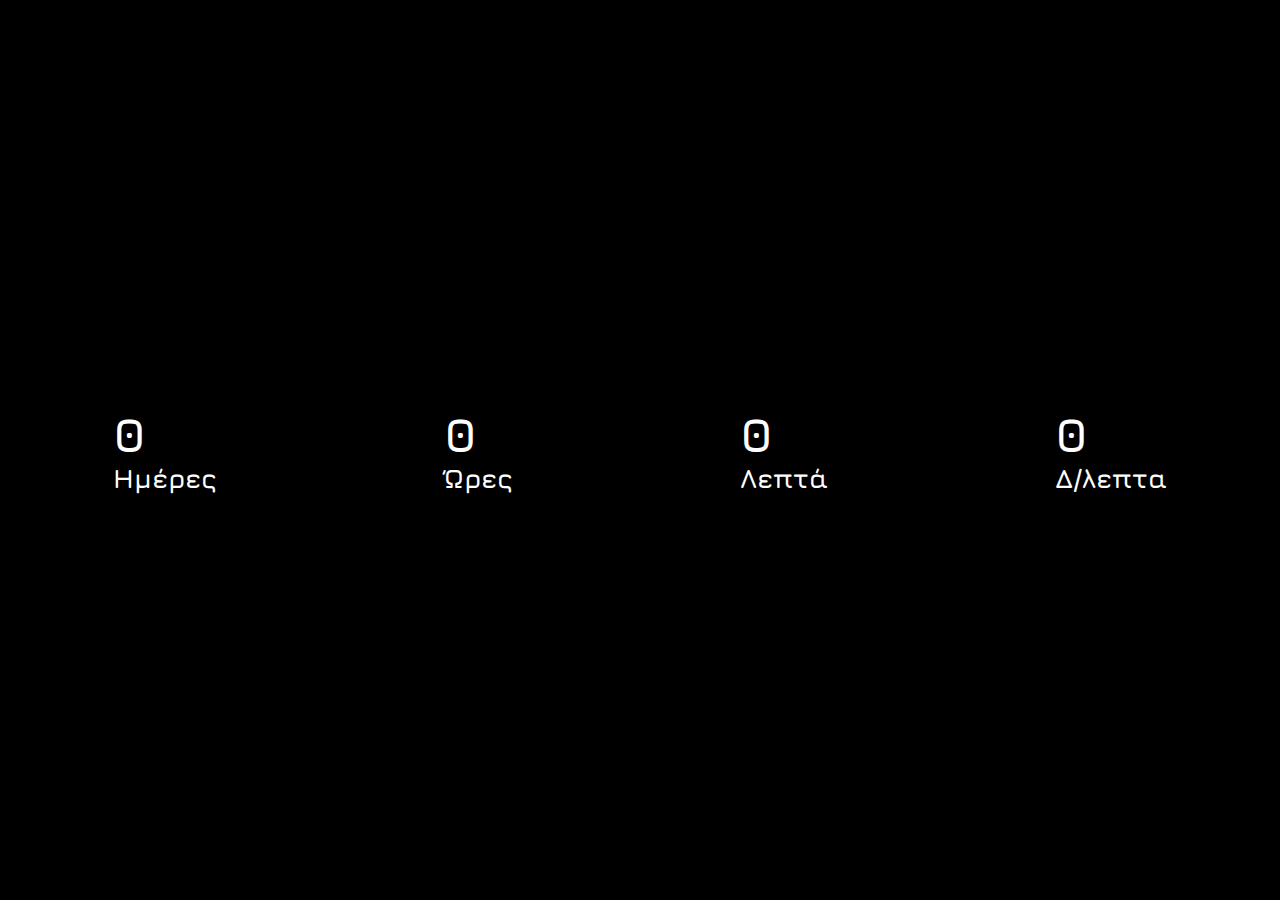
<file: index.html>
<!DOCTYPE html>
<html lang="en">
<head>
    <meta charset="UTF-8">
    <meta http-equiv="X-UA-Compatible" content="IE=edge">
    <meta name="viewport" content="width=device-width, initial-scale=1.0">
    <link rel="preconnect" href="https://fonts.gstatic.com">
    <link href="https://fonts.googleapis.com/css2?family=Dela+Gothic+One&family=Didact+Gothic&family=Jura:wght@500&display=swap" rel="stylesheet">
    <script src="https://cdnjs.cloudflare.com/ajax/libs/jquery/3.6.0/jquery.min.js" 
            integrity="sha512-894YE6QWD5I59HgZOGReFYm4dnWc1Qt5NtvYSaNcOP+u1T9qYdvdihz0PPSiiqn/+/3e7Jo4EaG7TubfWGUrMQ==" 
            crossorigin="anonymous">
    </script>
    <link rel="stylesheet" href="styles/styles.css">
    <script src="js/countdown.js"></script>
    <title>Document</title>
</head>
<body>
    <div class="countdown-container">
        <div class="days-container timer">
            <h2 class="days-counter counter">0</h2>
            <h5 class="days-label label">Ημέρες</h5>
        </div>
        <div class="hours-container timer">
            <h2 class="hours-counter counter">0</h2>
            <h5 class="hours-label label">Ώρες</h5>
        </div>
        <div class="minutes-container timer">
            <h2 class="minutes-counter counter">0</h2>
            <h5 class="minutes-label label">Λεπτά</h5>
        </div>
        <div class="seconds-container timer">
            <h2 class="seconds-counter counter">0</h2>
            <h5 class="seconds-label label">Δ/λεπτα</h5>
        </div>
    </div>

    <div class="gallery">
    </div>
</body>
</html>
</file>
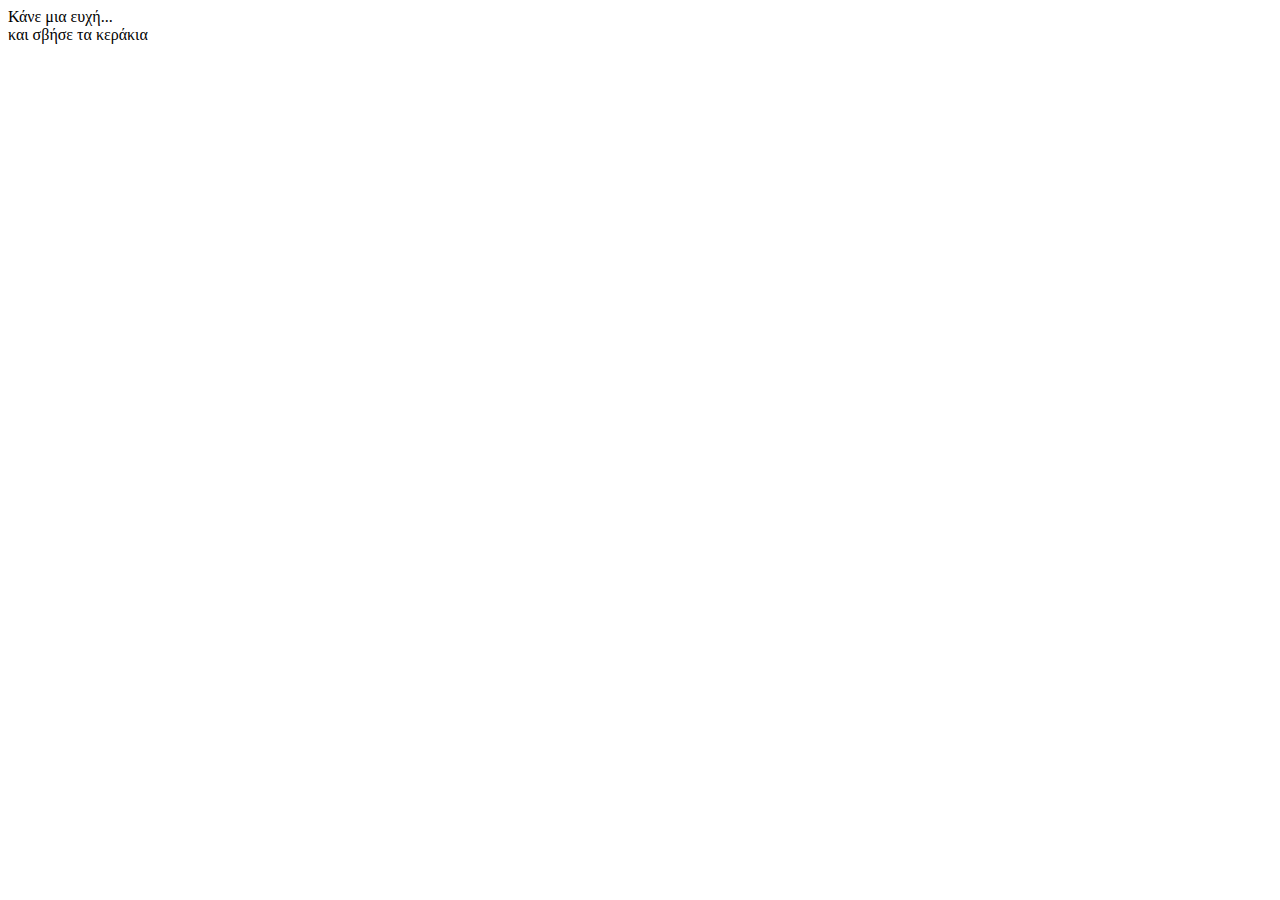
<file: cake.html>
<!DOCTYPE html>
<html lang="en">
<head>
    <meta charset="UTF-8">
    <meta http-equiv="X-UA-Compatible" content="IE=edge">
    <meta name="viewport" content="width=device-width, initial-scale=1.0">
    <link href="https://fonts.googleapis.com/css2?family=Dela+Gothic+One&family=Didact+Gothic&family=Jura:wght@500&display=swap" rel="stylesheet">
    <script src="https://cdnjs.cloudflare.com/ajax/libs/jquery/3.6.0/jquery.min.js" 
          integrity="sha512-894YE6QWD5I59HgZOGReFYm4dnWc1Qt5NtvYSaNcOP+u1T9qYdvdihz0PPSiiqn/+/3e7Jo4EaG7TubfWGUrMQ==" 
          crossorigin="anonymous">
    </script>
    <script src="js/cake.js"></script>
    <link rel="stylesheet" href="styles/cake.css">
    <title>Χρόνια πολλά πολλά</title>
</head>
<body>
    <div class="transition-bg"></div>
    <div class="all-darkness"></div>
    <div class="top-darkness"></div>
    <div class="left-darkness"></div>
    <div class="right-darkness"></div>
    <div class="bottom-darkness"></div>
    <div class="wrapper">
        <div class="hbday-container">
            <div class="hbday-img"></div>
        </div>
        <div class="task1">Κάνε μια ευχή...</div>
        <div class="cake-container">
            <div class="cake-img">

            </div>
        </div>
        <div class="task2">και σβήσε τα κεράκια</div>
    </div>
</body>
</html>
</file>
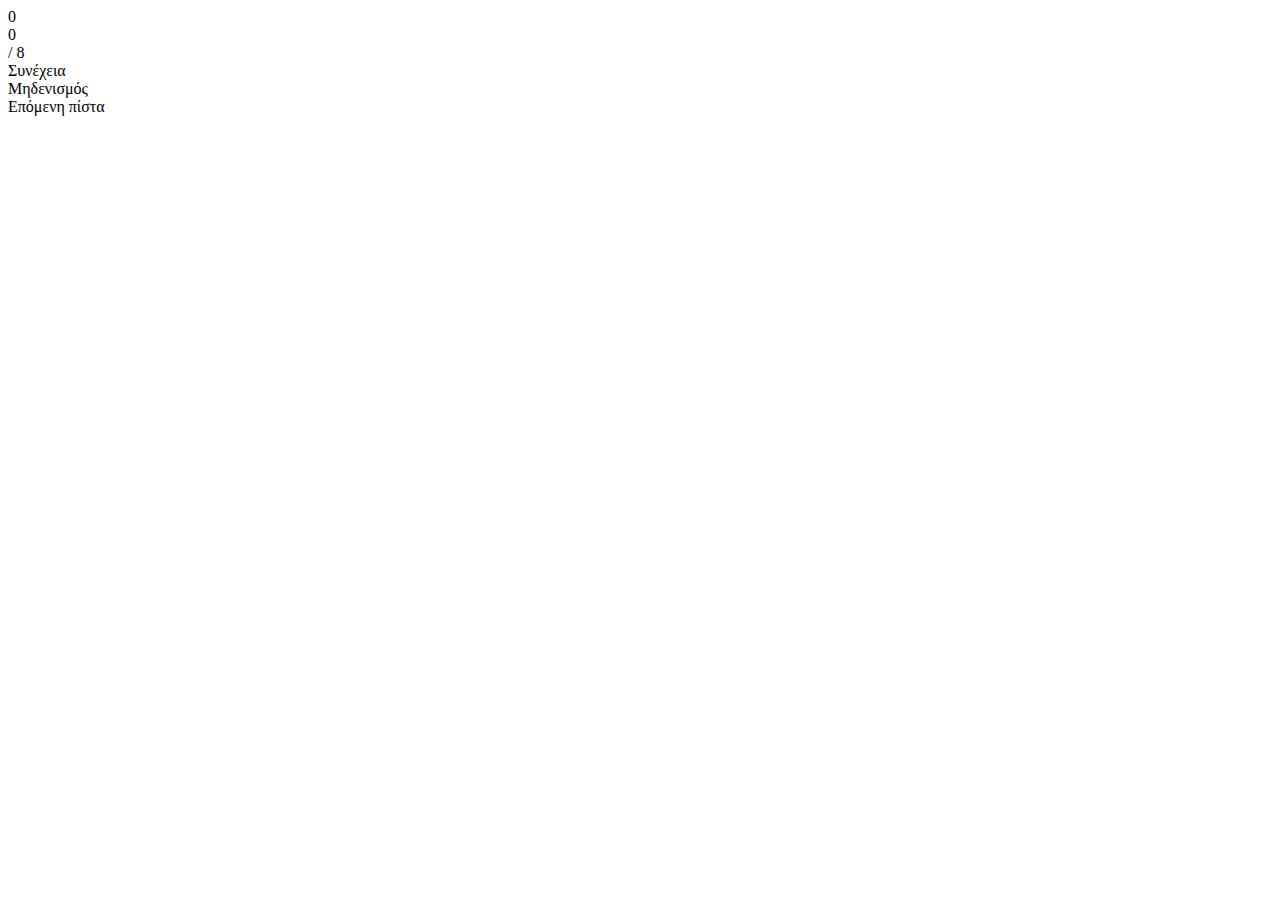
<file: game1.html>
<!DOCTYPE html>
<html lang="en">
<head>
    <meta charset="UTF-8">
    <meta http-equiv="X-UA-Compatible" content="IE=edge">
    <meta name="viewport" content="width=device-width, initial-scale=1.0">
    <link rel="preconnect" href="https://fonts.gstatic.com">
    <link href="https://fonts.googleapis.com/css2?family=Dela+Gothic+One&family=Didact+Gothic&family=Jura:wght@500&display=swap" rel="stylesheet">
    <script src="https://cdnjs.cloudflare.com/ajax/libs/jquery/3.6.0/jquery.min.js" 
          integrity="sha512-894YE6QWD5I59HgZOGReFYm4dnWc1Qt5NtvYSaNcOP+u1T9qYdvdihz0PPSiiqn/+/3e7Jo4EaG7TubfWGUrMQ==" 
          crossorigin="anonymous">
    </script>
    <script src="js/game1.js"></script>
    <link rel="stylesheet" href="styles/game1.css">
    <title>Spin!</title>
</head>
<body>
    <div class="content-container">
        <div class="score-field">
            <div class="score">0</div>
        </div>
        <div class="spinner">
            <div class="spin-stopper">
                <div class="button-pressed">
                </div><!-- hidden --> 
            </div>
            <div class="wheel">
            </div>        
        </div>
        <!-- hidden album container that takes up the whole screen so they can see the images inside. 
            Album will look like a gallery -->
        <div class="album-field">
            <div class="album"></div>
            <div class="progress">
                <div class="collected">0</div>
                <div class="total-photos">/ 8</div>
            </div>
        </div>

        <div class="image-popup">
            <div class="collected-img"></div>
        </div>
        
        <div class="album-popup">
            <div class="open-album">
                <div class="open-album-img"></div>
            </div>
            <div class="image-list-container">
            </div>
        </div>

        <div class="nxt-lvl-container">
            <div class="nxt-lvl"></div>
        </div>
    </div>

    <div class="continue-overlay">
        <div class="btn-container">
            <div class="cont-btn btn">Συνέχεια</div>
            <div class="rst-btn btn">Μηδενισμός</div>
            <div class="nxt-lvl-btn btn">Επόμενη πίστα</div>
        </div>
    </div>
</body>
</html>
</file>
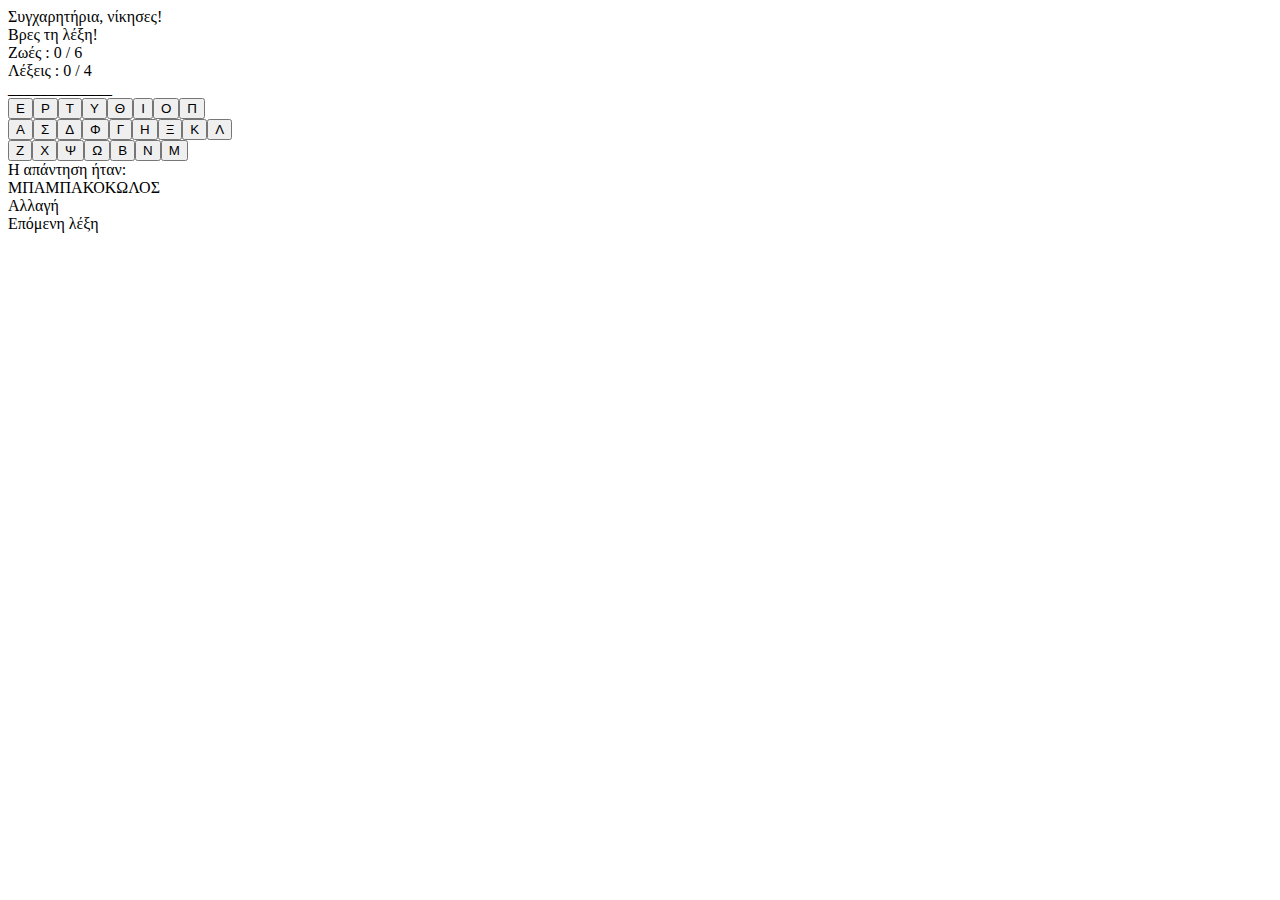
<file: game2.html>
<!DOCTYPE html>
<html lang="en">
<head>
    <meta charset="UTF-8">
    <meta http-equiv="X-UA-Compatible" content="IE=edge">
    <meta name="viewport" content="width=device-width, initial-scale=1.0">
    <link rel="preconnect" href="https://fonts.gstatic.com">
    <link rel="preconnect" href="https://fonts.googleapis.com">
    <link href="https://fonts.googleapis.com/css2?family=Dela+Gothic+One&family=Didact+Gothic&family=Jura:wght@500&family=Alegreya+Sans+SC&family=Comfortaa:wght@585&display=swap" rel="stylesheet">
    <script src="https://cdnjs.cloudflare.com/ajax/libs/jquery/3.6.0/jquery.min.js" 
          integrity="sha512-894YE6QWD5I59HgZOGReFYm4dnWc1Qt5NtvYSaNcOP+u1T9qYdvdihz0PPSiiqn/+/3e7Jo4EaG7TubfWGUrMQ==" 
          crossorigin="anonymous">
    </script>
    <script src="js/game2.js"></script>
    <link rel="stylesheet" href="styles/game2.css">
    <title>Βρες τη φράση!</title>
</head>
<body>
    <div class="blackout"></div>
    <div class="finish-container">
        <div class="win-text">Συγχαρητήρια, νίκησες!</div>
        <div class="car"></div>
    </div>
    <div class="content-container">
        <div class="title">Βρες τη <span class="mode">λέξη</span></div>
        <div class="score">
            <div class="lives-cont">
                Ζωές :
                <span class="mistakes"></span>
                <span class="lives"> / 6</span>
            </div>
            <div class="words-cont">
                Λέξεις :
                <span class="words-found"></span>
                <span class="total-words">/ 4</span>
            </div>
        </div>
        
        <div class="game-container">
            <div class="game">
                <div class="crypto"></div>
                <div class="abc">
                    <div class="abcrow letters1"></div>
                    <div class="abcrow letters2"></div>
                    <div class="abcrow letters3"></div>
                </div>
            </div>
            <div class="reveal-container">
                <div class="reveal-label">Η απάντηση ήταν: </div>
                <div class="ans"></div>
            </div>
            <div class="btn-container">
                <div class="btn reset-btn">Αλλαγή</div>
                <div class="btn next-word">Επόμενη λέξη</div>
            </div>
        </div>
    </div>
</body>
</html>
</file>
<file: styles/styles.css>
* {
  margin: 0;
  padding: 0;
}

body {
  display: -webkit-box;
  display: -ms-flexbox;
  display: flex;
  height: 100vh;
  -ms-flex-pack: distribute;
      justify-content: space-around;
  -ms-flex-wrap: wrap;
      flex-wrap: wrap;
  -webkit-box-flex: 1;
      -ms-flex: 1;
          flex: 1;
  -webkit-box-align: center;
      -ms-flex-align: center;
          align-items: center;
  font-family: "Jura", sans-serif;
  background-color: black;
}

body .countdown-container {
  display: -webkit-box;
  display: -ms-flexbox;
  display: flex;
  -webkit-box-flex: 1;
      -ms-flex: 1;
          flex: 1;
  -webkit-box-orient: horizontal;
  -webkit-box-direction: normal;
      -ms-flex-direction: row;
          flex-direction: row;
  -ms-flex-wrap: wrap;
      flex-wrap: wrap;
  color: white;
  width: 90%;
  margin: 0 auto;
  font-size: 2em;
  -ms-flex-pack: distribute;
      justify-content: space-around;
}

body .countdown-container .timer {
  font-family: "Jura", sans-serif;
}

@media only screen and (max-width: 600px) {
  body {
    display: -webkit-box;
    display: -ms-flexbox;
    display: flex;
    height: 100vh;
    -webkit-box-align: center;
        -ms-flex-align: center;
            align-items: center;
    -ms-flex-pack: distribute;
        justify-content: space-around;
    overflow: hidden;
  }
  body .countdown-container {
    display: -webkit-box;
    display: -ms-flexbox;
    display: flex;
    width: 95%;
    -webkit-box-orient: vertical;
    -webkit-box-direction: normal;
        -ms-flex-direction: column;
            flex-direction: column;
    margin: 0 auto;
    font-size: 2.5em;
    -ms-flex-pack: distribute;
        justify-content: space-around;
  }
  body .countdown-container .timer {
    display: -webkit-box;
    display: -ms-flexbox;
    display: flex;
    -webkit-box-orient: vertical;
    -webkit-box-direction: normal;
        -ms-flex-direction: column;
            flex-direction: column;
    -ms-flex-pack: distribute;
        justify-content: space-around;
    width: 90%;
    margin: 0 auto;
    margin-bottom: 20px;
  }
}
/*# sourceMappingURL=styles.css.map */
</file>
<file: styles/cake.css>
@charset "UTF-8";
@media only screen and (max-width: 600px) {
  body {
    display: -webkit-box;
    display: -ms-flexbox;
    display: flex;
    -webkit-box-orient: vertical;
    -webkit-box-direction: normal;
        -ms-flex-direction: column;
            flex-direction: column;
    width: 100%;
    height: 100vh;
    top: 0;
    left: 0;
    margin: 0;
    padding: 0;
    overflow: hidden;
    background-color: black;
  }
  body .transition-bg {
    display: none;
    position: absolute;
    height: 100%;
    width: 100%;
    top: 0;
    left: 0;
    background-color: rebeccapurple;
    z-index: 10;
  }
  body .all-darkness {
    display: none;
    position: absolute;
    height: 100%;
    width: 100%;
    top: 0;
    left: 0;
    background-color: black;
    z-index: 8;
  }
  body .left-darkness, body .right-darkness {
    display: none;
    position: absolute;
    height: 75%;
    width: 50%;
    bottom: 0;
    background-color: rgba(0, 0, 0, 0.9);
    -webkit-box-shadow: 0px 0px 38px 22px #000000;
    box-shadow: 0px 0px 38px 22px #000000;
  }
  body .left-darkness {
    left: 0;
  }
  body .right-darkness {
    left: 50%;
  }
  body .bottom-darkness {
    display: none;
    position: absolute;
    height: 50%;
    width: 100%;
    bottom: 0;
    left: 0;
    background-color: rgba(0, 0, 0, 0.98);
    -webkit-box-shadow: 0px -15px 38px 22px #000000;
    box-shadow: 0px -15px 38px 22px #000000;
  }
  body .top-darkness {
    display: none;
    position: absolute;
    height: 25%;
    width: 100%;
    top: 0;
    left: 0;
    background-color: rgba(0, 0, 0, 0.5);
    -webkit-box-shadow: 0px 15px 38px 22px #000000;
    box-shadow: 0px 15px 38px 22px #000000;
  }
  body .wrapper {
    display: -webkit-box;
    display: -ms-flexbox;
    display: flex;
    -webkit-box-orient: vertical;
    -webkit-box-direction: normal;
        -ms-flex-direction: column;
            flex-direction: column;
    -webkit-box-pack: justify;
        -ms-flex-pack: justify;
            justify-content: space-between;
    width: 100%;
    height: 100vh;
    margin: 0 auto;
  }
  body .wrapper .hbday-container {
    display: block;
    width: 100%;
    height: 25%;
    margin: 0 auto;
  }
  body .wrapper .hbday-container .hbday-img {
    background-image: url("../img/cake/ΧΠ.png");
    width: 100%;
    height: 100%;
    background-repeat: no-repeat;
    background-size: contain;
  }
  body .wrapper .cake-container {
    display: -webkit-box;
    display: -ms-flexbox;
    display: flex;
    -webkit-box-orient: vertical;
    -webkit-box-direction: normal;
        -ms-flex-direction: column;
            flex-direction: column;
    width: 100%;
    height: 75%;
    margin: 0 auto;
  }
  body .wrapper .cake-container .cake-img {
    margin-top: -20%;
    background-image: url("../img/complete_cake.png");
    width: 100%;
    height: 100%;
    background-repeat: no-repeat;
    background-size: contain;
  }
  body .wrapper .task1, body .wrapper .task2 {
    font-family: 'Jura', sans-serif;
    font-size: 1.4em;
    color: white;
    text-align: center;
  }
  body .wrapper .task2 {
    -webkit-transform: translateY(-120px);
            transform: translateY(-120px);
  }
}
/*# sourceMappingURL=cake.css.map */
</file>
<file: styles/game1.css>
@media only screen and (max-width: 600px) {
  body {
    margin: 0;
    padding: 0;
    top: 0;
    left: 0;
    display: -webkit-box;
    display: -ms-flexbox;
    display: flex;
    background-color: rebeccapurple;
    color: white;
    font-family: 'Jura', sans-serif;
    height: 100vh;
    overflow: hidden;
  }
  body .content-container {
    display: -webkit-box;
    display: -ms-flexbox;
    display: flex;
    -webkit-box-orient: vertical;
    -webkit-box-direction: normal;
        -ms-flex-direction: column;
            flex-direction: column;
    -webkit-box-pack: justify;
        -ms-flex-pack: justify;
            justify-content: space-between;
    height: 90vh;
    margin-top: 0;
    width: 100%;
  }
  body .content-container .score-field {
    display: -webkit-box;
    display: -ms-flexbox;
    display: flex;
    height: 5%;
    width: 80%;
    margin: 0 auto;
    margin-top: 0;
    -ms-flex-pack: distribute;
        justify-content: space-around;
  }
  body .content-container .score-field .score {
    display: block;
    font-size: 1.6em;
    height: 40px;
    text-align: center;
    font-weight: bold;
  }
  body .content-container .spinner {
    display: -webkit-box;
    display: -ms-flexbox;
    display: flex;
    -webkit-box-orient: vertical;
    -webkit-box-direction: normal;
        -ms-flex-direction: column;
            flex-direction: column;
    -webkit-box-pack: center;
        -ms-flex-pack: center;
            justify-content: center;
    height: 70%;
    width: 100%;
    margin: 0 auto;
  }
  body .content-container .spinner .spin-stopper {
    height: 30%;
    width: 30%;
    margin: 0 auto;
    background-image: url(../img/spin_stopper.png);
    background-position: center;
    background-size: contain;
    background-repeat: no-repeat;
    z-index: 2;
    -webkit-transform: translateY(207%);
            transform: translateY(207%);
    filter: drop-shadow(0px 0px 5px #31fc75);
    -webkit-filter: drop-shadow(0px 0px 5px #31fc75);
  }
  body .content-container .spinner .spin-stopper .button-pressed {
    height: 100%;
    width: 100%;
    margin: 0 auto;
    background-image: url(../img/spin_button_pressed.png);
    background-position: center;
    background-size: contain;
    background-repeat: no-repeat;
    z-index: 10;
  }
  body .content-container .spinner .wheel {
    height: 100%;
    width: 100%;
    margin: 0 auto;
    background-image: url(../img/wheel.png);
    background-position: center;
    background-size: contain;
    background-repeat: no-repeat;
  }
  body .content-container .spinner .blur {
    -webkit-animation: blur 5s;
            animation: blur 5s;
  }
  @-webkit-keyframes blur {
    0% {
      -webkit-filter: blur(0.75px);
              filter: blur(0.75px);
    }
    60% {
      -webkit-filter: blur(0.6px);
              filter: blur(0.6px);
    }
    75% {
      -webkit-filter: blur(0.4px);
              filter: blur(0.4px);
    }
    85% {
      -webkit-filter: blur(0.4px);
              filter: blur(0.4px);
    }
    98% {
      -webkit-filter: blur(0.2px);
              filter: blur(0.2px);
    }
    100% {
      -webkit-filter: blur(0px);
              filter: blur(0px);
    }
  }
  @keyframes blur {
    0% {
      -webkit-filter: blur(0.75px);
              filter: blur(0.75px);
    }
    60% {
      -webkit-filter: blur(0.6px);
              filter: blur(0.6px);
    }
    75% {
      -webkit-filter: blur(0.4px);
              filter: blur(0.4px);
    }
    85% {
      -webkit-filter: blur(0.4px);
              filter: blur(0.4px);
    }
    98% {
      -webkit-filter: blur(0.2px);
              filter: blur(0.2px);
    }
    100% {
      -webkit-filter: blur(0px);
              filter: blur(0px);
    }
  }
  body .content-container .album-field {
    display: -webkit-box;
    display: -ms-flexbox;
    display: flex;
    -webkit-box-orient: horizontal;
    -webkit-box-direction: normal;
        -ms-flex-direction: row;
            flex-direction: row;
    height: 10%;
    width: 60%;
    margin: 0 auto;
    -ms-flex-pack: distribute;
        justify-content: space-around;
  }
  body .content-container .album-field .album {
    background-image: url("../img/photo_album.png");
    background-position: center;
    background-size: contain;
    background-repeat: no-repeat;
    width: 100px;
    height: 100px;
    -webkit-transform: rotate(-35deg);
            transform: rotate(-35deg);
  }
  body .content-container .album-field .album:hover {
    filter: drop-shadow(0px 0px 8px rgba(0, 0, 0, 0.8));
    -webkit-filter: drop-shadow(0px 0px 8px rgba(0, 0, 0, 0.8));
  }
  body .content-container .album-field .progress {
    display: -webkit-box;
    display: -ms-flexbox;
    display: flex;
    -webkit-box-orient: horizontal;
    -webkit-box-direction: normal;
        -ms-flex-direction: row;
            flex-direction: row;
    font-size: 1.4em;
    height: 40px;
    text-align: center;
    margin: 14% 40px;
  }
  body .content-container .album-field .progress .collected {
    font-weight: bold;
  }
  body .content-container .image-popup {
    display: none;
    position: absolute;
    top: 0;
    left: 0;
    width: 100%;
    height: 100vh;
    -webkit-box-orient: vertical;
    -webkit-box-direction: normal;
        -ms-flex-direction: column;
            flex-direction: column;
    -ms-flex-pack: distribute;
        justify-content: space-around;
    background-color: #292929;
    opacity: 1;
    z-index: 12;
  }
  body .content-container .image-popup .collected-img {
    display: block;
    width: 90%;
    height: 80%;
    margin: 0 auto;
    margin-top: 10%;
    background-position: center;
    background-size: contain;
    background-repeat: no-repeat;
  }
  body .content-container .album-popup {
    display: none;
    width: 100%;
    position: absolute;
    top: 0;
    left: 0;
    -webkit-box-orient: vertical;
    -webkit-box-direction: normal;
        -ms-flex-direction: column;
            flex-direction: column;
    -webkit-box-pack: center;
        -ms-flex-pack: center;
            justify-content: center;
    z-index: 20;
    background-color: rgba(36, 36, 36, 0.884);
  }
  body .content-container .album-popup .open-album {
    display: -webkit-box;
    display: -ms-flexbox;
    display: flex;
    -webkit-box-pack: center;
        -ms-flex-pack: center;
            justify-content: center;
    width: 100%;
    height: 140px;
    margin-top: 20px;
  }
  body .content-container .album-popup .open-album .open-album-img {
    display: block;
    width: 90%;
    height: 100%;
    margin: 0 auto;
    background-image: url("../img/album_open.png");
    background-position: center;
    background-size: cover;
    background-repeat: no-repeat;
  }
  body .content-container .album-popup .image-list-container {
    display: -webkit-box;
    display: -ms-flexbox;
    display: flex;
    -webkit-box-orient: vertical;
    -webkit-box-direction: normal;
        -ms-flex-direction: column;
            flex-direction: column;
    -webkit-box-pack: justify;
        -ms-flex-pack: justify;
            justify-content: space-between;
    margin: 0 auto;
    margin-bottom: 20px;
    width: 100%;
    height: 100%;
  }
  body .content-container .album-popup .image-list-container .album-img {
    display: block;
    width: 90%;
    height: 700px;
    margin: 0 auto;
    background-position: center;
    background-size: contain;
    background-repeat: no-repeat;
  }
  body .nxt-lvl-container {
    display: -webkit-box;
    display: -ms-flexbox;
    display: flex;
    -webkit-box-orient: horizontal;
    -webkit-box-direction: normal;
        -ms-flex-direction: row;
            flex-direction: row;
    margin-top: 15%;
    height: 10%;
  }
  body .nxt-lvl-container .nxt-lvl {
    display: none;
    width: 100%;
    height: 100%;
    background-image: url("../img/right-arrow.png");
    background-position: center;
    background-size: contain;
    background-repeat: no-repeat;
    margin-left: 65%;
  }
  body .nxt-lvl-container .nxt-lvl:hover {
    filter: drop-shadow(0px 0px 8px rgba(0, 0, 0, 0.8));
    -webkit-filter: drop-shadow(0px 0px 8px rgba(0, 0, 0, 0.8));
  }
  body .continue-overlay {
    display: none;
    position: absolute;
    top: 0;
    left: 0;
    -webkit-box-orient: vertical;
    -webkit-box-direction: normal;
        -ms-flex-direction: column;
            flex-direction: column;
    -webkit-box-pack: center;
        -ms-flex-pack: center;
            justify-content: center;
    height: 100vh;
    width: 100%;
    z-index: 100;
    background-color: rgba(36, 36, 36, 0.884);
  }
  body .continue-overlay .btn-container {
    display: -webkit-box;
    display: -ms-flexbox;
    display: flex;
    -webkit-box-orient: vertical;
    -webkit-box-direction: normal;
        -ms-flex-direction: column;
            flex-direction: column;
    -ms-flex-pack: distribute;
        justify-content: space-around;
    width: 100%;
    height: 40%;
    margin: auto 0;
  }
  body .continue-overlay .btn-container .btn {
    width: 40%;
    height: 50px;
    margin: 0 auto;
    text-align: center;
    line-height: 50px;
    border-radius: 12px;
    border: none;
  }
  body .continue-overlay .btn-container .cont-btn {
    background-color: steelblue;
  }
  body .continue-overlay .btn-container .cont-btn:active {
    background-color: #7ba7cc;
  }
  body .continue-overlay .btn-container .rst-btn {
    background-color: brown;
  }
  body .continue-overlay .btn-container .rst-btn:active {
    background-color: #d14a4a;
  }
  body .continue-overlay .btn-container .nxt-lvl-btn {
    background-color: seagreen;
  }
  body .continue-overlay .btn-container .nxt-lvl-btn:active {
    background-color: #44c17b;
  }
}
/*# sourceMappingURL=game1.css.map */
</file>
<file: styles/game2.css>
@media only screen and (max-width: 600px) {
  body {
    margin: 0;
    padding: 0;
    top: 0;
    left: 0;
    display: -webkit-box;
    display: -ms-flexbox;
    display: flex;
    background-color: rebeccapurple;
    color: white;
    font-family: 'Jura', sans-serif;
    height: 100vh;
    overflow: hidden;
  }
  body .blackout {
    display: none;
    position: absolute;
    width: 100%;
    height: 100vh;
    top: 0;
    left: 0;
    background-color: rgba(0, 0, 0, 0.95);
    z-index: 20;
  }
  body .finish-container {
    position: absolute;
    top: -100vh;
    left: 0;
    width: 100%;
    height: 70vh;
    z-index: 10;
    display: -webkit-box;
    display: -ms-flexbox;
    display: flex;
    -webkit-box-orient: vertical;
    -webkit-box-direction: normal;
        -ms-flex-direction: column;
            flex-direction: column;
    -webkit-box-pack: justify;
        -ms-flex-pack: justify;
            justify-content: space-between;
  }
  body .finish-container .win-text {
    font-size: 1.6em;
    text-align: center;
  }
  body .finish-container .car {
    background-image: url("../img/polo-6n1_400x400-right.png");
    background-repeat: no-repeat;
    background-size: contain;
    width: 200px;
    height: 200px;
    margin: 0 auto;
  }
  body .content-container {
    display: -webkit-box;
    display: -ms-flexbox;
    display: flex;
    -webkit-box-orient: vertical;
    -webkit-box-direction: normal;
        -ms-flex-direction: column;
            flex-direction: column;
    width: 100%;
    height: 90%;
    margin: 0 auto;
    -ms-flex-pack: distribute;
        justify-content: space-around;
  }
  body .content-container .title {
    font-size: 1.6em;
    height: 40px;
    text-align: center;
    font-weight: bold;
  }
  body .content-container .score {
    display: -webkit-box;
    display: -ms-flexbox;
    display: flex;
    -webkit-box-orient: vertical;
    -webkit-box-direction: normal;
        -ms-flex-direction: column;
            flex-direction: column;
    -webkit-box-pack: center;
        -ms-flex-pack: center;
            justify-content: center;
    -webkit-box-align: end;
        -ms-flex-align: end;
            align-items: flex-end;
    height: 10%;
    width: 95%;
  }
  body .content-container .game-container {
    display: -webkit-box;
    display: -ms-flexbox;
    display: flex;
    height: 60%;
    width: 90%;
    margin: 0 auto;
    -webkit-box-orient: vertical;
    -webkit-box-direction: normal;
        -ms-flex-direction: column;
            flex-direction: column;
    -ms-flex-pack: distribute;
        justify-content: space-around;
  }
  body .content-container .game-container .crypto {
    margin: 0 auto;
    margin-bottom: 20px;
    text-align: center;
    font-size: 1.8em;
    letter-spacing: 0.5rem;
    font-family: "Alegreya Sans SC", sans-serif;
  }
  body .content-container .game-container .abc {
    display: -webkit-box;
    display: -ms-flexbox;
    display: flex;
    -webkit-box-orient: vertical;
    -webkit-box-direction: normal;
        -ms-flex-direction: column;
            flex-direction: column;
    width: 100%;
    height: 90%;
    margin: 0 auto;
    -webkit-box-pack: justify;
        -ms-flex-pack: justify;
            justify-content: space-between;
  }
  body .content-container .game-container .abc .abcrow {
    display: -webkit-box;
    display: -ms-flexbox;
    display: flex;
    -webkit-box-orient: horizontal;
    -webkit-box-direction: normal;
        -ms-flex-direction: row;
            flex-direction: row;
    -webkit-box-pack: center;
        -ms-flex-pack: center;
            justify-content: center;
  }
  body .content-container .game-container .abc .abcrow .key {
    display: block;
    padding: 6px 12px;
    background-color: #3b246b;
    border: none;
    color: white;
    margin: 3px;
    border: 2px solid #311f56;
    border-radius: 3px;
    font-family: 'Comfortaa', cursive;
  }
  body .content-container .game-container .abc .abcrow .key:active {
    background-color: #653eb7;
  }
  body .content-container .game-container .abc .abcrow .key:disabled {
    background-color: #c6aaff;
    border: 2px solid #c6aaff;
    color: aliceblue;
  }
  body .content-container .game-container .reveal-container {
    display: -webkit-box;
    display: -ms-flexbox;
    display: flex;
    -webkit-box-orient: vertical;
    -webkit-box-direction: normal;
        -ms-flex-direction: column;
            flex-direction: column;
    width: 70%;
    height: 40px;
    margin: 0 auto;
    text-align: center;
  }
  body .content-container .game-container .reveal-container .reveal-label, body .content-container .game-container .reveal-container .ans {
    display: none;
  }
  body .content-container .game-container .btn-container {
    display: -webkit-box;
    display: -ms-flexbox;
    display: flex;
    -webkit-box-orient: horizontal;
    -webkit-box-direction: normal;
        -ms-flex-direction: row;
            flex-direction: row;
    height: 70px;
    -webkit-box-pack: justify;
        -ms-flex-pack: justify;
            justify-content: space-between;
    width: 100%;
    margin: 0 auto;
  }
  body .content-container .game-container .btn-container .btn {
    display: block;
    height: 50px;
    line-height: 50px;
    width: 40%;
    margin: 0 auto;
    font-family: 'Jura', sans-serif;
    font-size: 0.9em;
    text-align: center;
    border-radius: 12px;
    border: none;
  }
  body .content-container .game-container .btn-container .next-word {
    visibility: hidden;
    background-color: #93ab26;
  }
  body .content-container .game-container .btn-container .next-word:active {
    background-color: #bcd648;
  }
  body .content-container .game-container .btn-container .reset-btn {
    background-color: #dd56c2;
  }
  body .content-container .game-container .btn-container .reset-btn:active {
    background-color: #ea96d9;
  }
}
/*# sourceMappingURL=game2.css.map */
</file>
